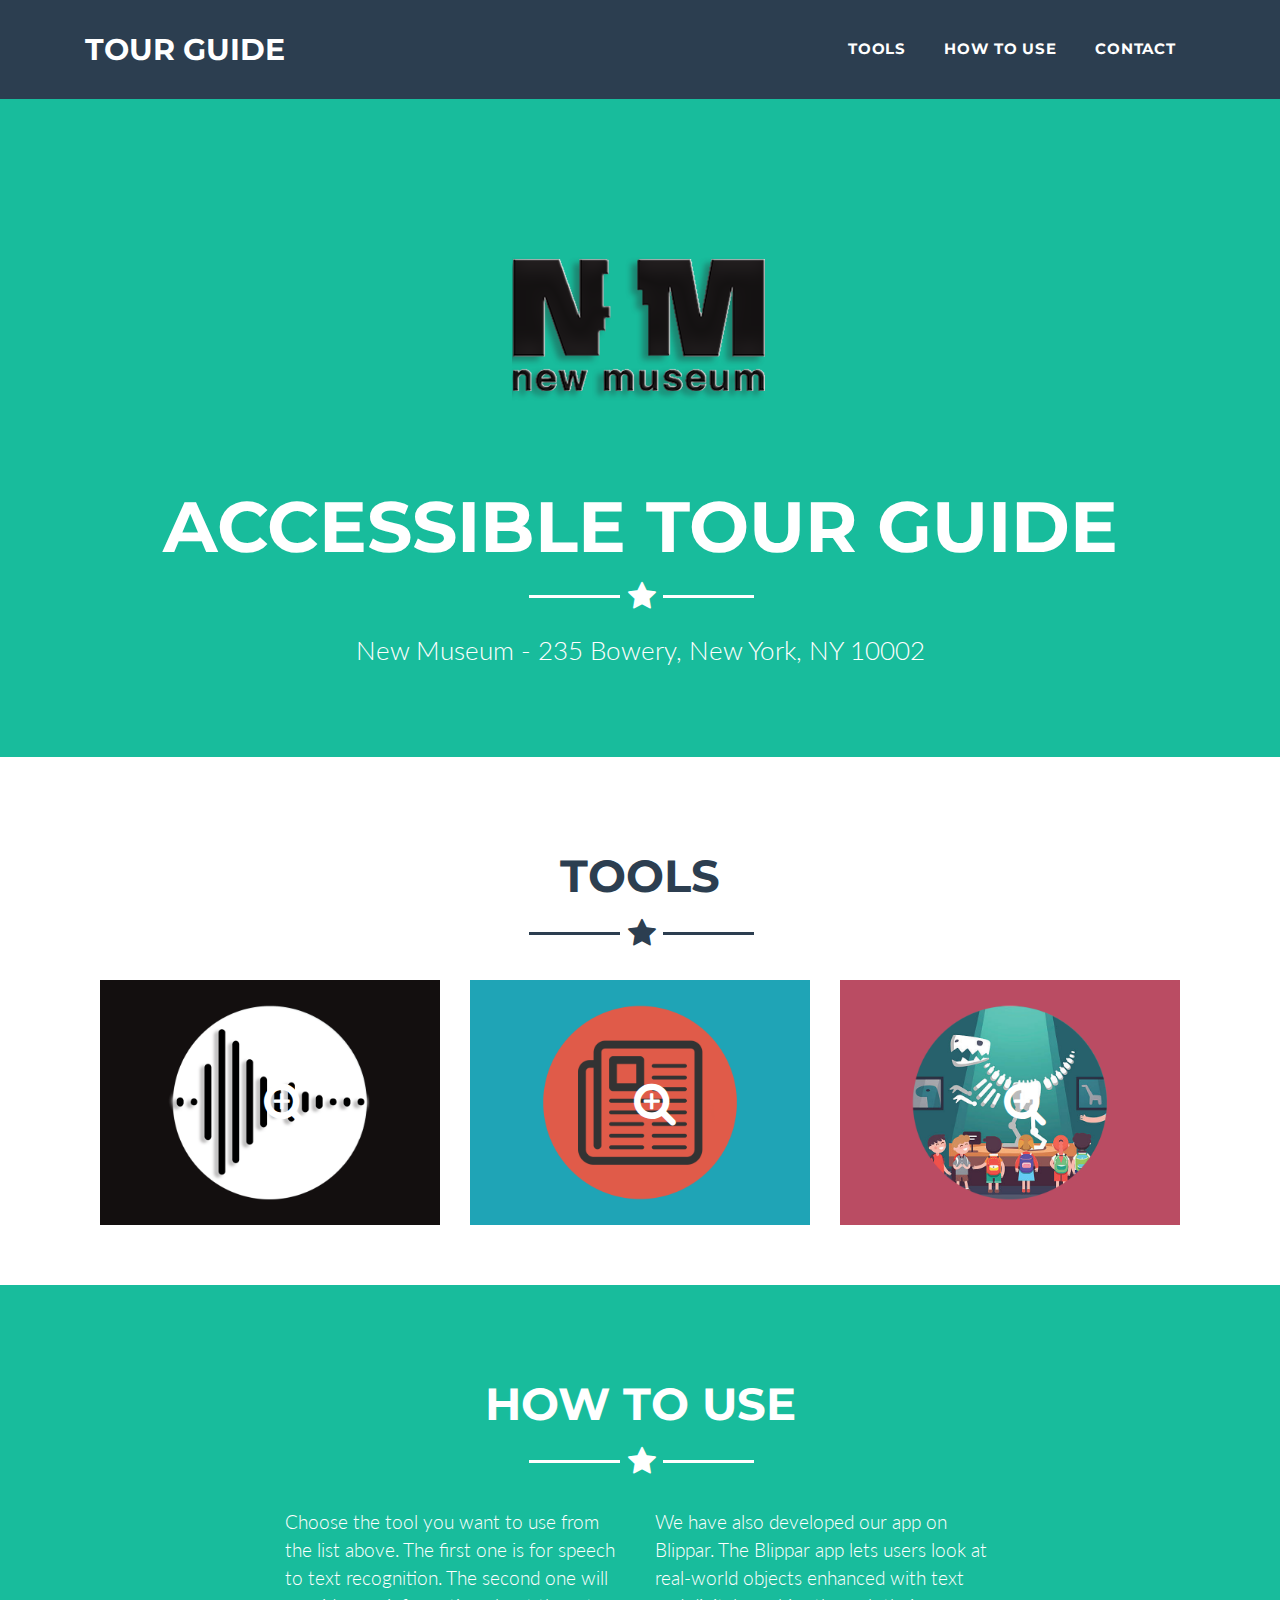
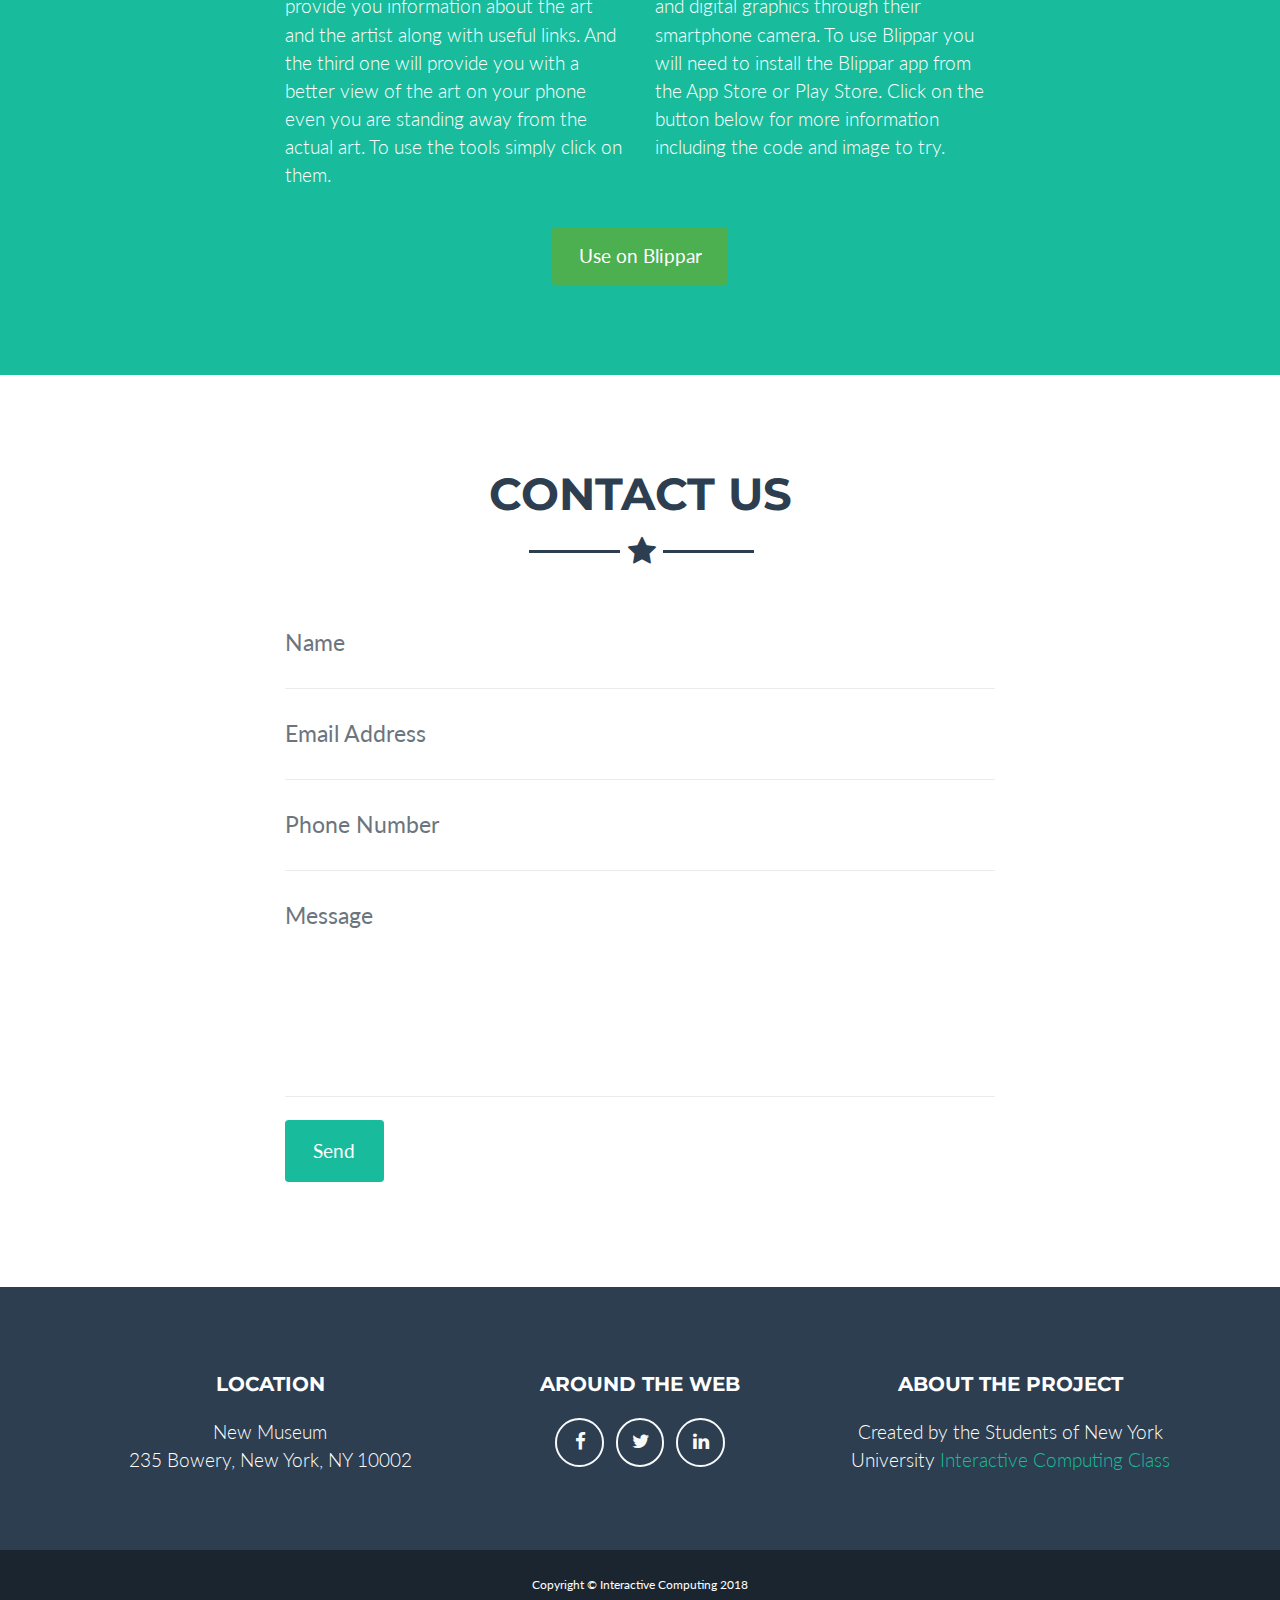
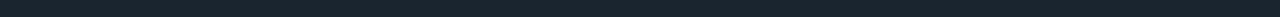
<file: index.html>
<!DOCTYPE html>
<html lang="en">

  <head>

    <meta charset="utf-8">
    <meta name="viewport" content="width=device-width, initial-scale=1, shrink-to-fit=no">
    <meta name="description" content="">
    <meta name="author" content="">

    <title>Accessible Tour Guide</title>

    <!-- Bootstrap core CSS -->
    <link href="vendor/bootstrap/css/bootstrap.min.css" rel="stylesheet">

    <!-- Custom fonts for this template -->
    <link href="vendor/font-awesome/css/font-awesome.min.css" rel="stylesheet" type="text/css">
    <link href="https://fonts.googleapis.com/css?family=Montserrat:400,700" rel="stylesheet" type="text/css">
    <link href="https://fonts.googleapis.com/css?family=Lato:400,700,400italic,700italic" rel="stylesheet" type="text/css">

    <link rel="stylesheet" href="https://www.w3schools.com/w3css/4/w3.css">

    <!-- Plugin CSS -->
    <link href="vendor/magnific-popup/magnific-popup.css" rel="stylesheet" type="text/css">

    <!-- Custom styles for this template -->
    <link href="css/freelancer.min.css" rel="stylesheet">

</head>

<body id="page-top">

    <!-- Navigation -->
    <nav class="navbar navbar-expand-lg bg-secondary fixed-top text-uppercase" id="mainNav">
        <div class="container">
            <a class="navbar-brand js-scroll-trigger" href="#page-top">Tour Guide</a>
            <button class="navbar-toggler navbar-toggler-right text-uppercase bg-primary text-white rounded" type="button" data-toggle="collapse" data-target="#navbarResponsive" aria-controls="navbarResponsive" aria-expanded="false" aria-label="Toggle navigation">
          Menu
          <i class="fa fa-bars"></i>
        </button>
            <div class="collapse navbar-collapse" id="navbarResponsive">
                <ul class="navbar-nav ml-auto">
                    <li class="nav-item mx-0 mx-lg-1">
                        <a class="nav-link py-3 px-0 px-lg-3 rounded js-scroll-trigger" href="#portfolio">Tools</a>
                    </li>
                    <li class="nav-item mx-0 mx-lg-1">
                        <a class="nav-link py-3 px-0 px-lg-3 rounded js-scroll-trigger" href="#about">How to Use</a>
                    </li>
                    <li class="nav-item mx-0 mx-lg-1">
                        <a class="nav-link py-3 px-0 px-lg-3 rounded js-scroll-trigger" href="#contact">Contact</a>
                    </li>
                </ul>
            </div>
        </div>
    </nav>

    <!-- Header -->
    <header class="masthead bg-primary text-white text-center">
        <div class="container">
            <img class="img-fluid mb-5 d-block mx-auto" src="img/logo.png" alt="">
            <h1 class="text-uppercase mb-0">Accessible Tour Guide</h1>
            <hr class="star-light">
            <h2 class="font-weight-light mb-0">New Museum - 235 Bowery, New York, NY 10002</h2>
        </div>
    </header>




    <!-- Features Grid Section -->
    <section class="portfolio" id="portfolio">

        <div class="container">
            <h2 class="text-center text-uppercase text-secondary mb-0">Tools</h2>
            <hr class="star-dark mb-5">

            <div class="row">

                <div class="col-md-6 col-lg-4">
                    <a href="./SpeechToTextApp">
                        <div class="portfolio-item-caption d-flex position-absolute h-100 w-100">
                            <div class="portfolio-item-caption-content my-auto w-100 text-center text-white">
                                <i class="fa fa-search-plus fa-3x"></i>
                            </div>
                        </div>
                        <img class="img-fluid" src="img/portfolio/s2t.png" alt="">
                    </a>
                </div>

                <div class="col-md-6 col-lg-4">
                    <a href="./description">
                        <div class="portfolio-item-caption d-flex position-absolute h-100 w-100">
                            <div class="portfolio-item-caption-content my-auto w-100 text-center text-white">
                                <i class="fa fa-search-plus fa-3x"></i>
                            </div>
                        </div>
                        <img class="img-fluid" src="img/portfolio/text.png" alt="">
                    </a>
                </div>

                <div class="col-md-6 col-lg-4">
                    <a href="./VirtualGalleryApp">
                        <div class="portfolio-item-caption d-flex position-absolute h-100 w-100">
                            <div class="portfolio-item-caption-content my-auto w-100 text-center text-white">
                                <i class="fa fa-search-plus fa-3x"></i>
                            </div>
                        </div>
                        <img class="img-fluid" src="img/portfolio/gallary.png" alt="">
                    </a>
                </div>

            </div>
            <!-- end of row -->
        </div>
        <!-- endo of container -->
    </section>








    <!-- About Section -->
    <section class="bg-primary text-white mb-0" id="about">
        <div class="container">
            <h2 class="text-center text-uppercase text-white">How To Use</h2>
            <hr class="star-light mb-5">
            <div class="row">
                <div class="col-lg-4 ml-auto">
                    <p class="lead">Choose the tool you want to use from the list above. The first one is for speech to text recognition. The second one will provide you information about the art and the artist along with useful links. And the third one will provide you with a better view of the art on your phone even you are standing away from the actual art. To use the tools simply click on them.</p>
                </div>
                <div class="col-lg-4 mr-auto">
                    <p class="lead">We have also developed our app on Blippar. The Blippar app lets users look at real-world objects enhanced with text and digital graphics through their smartphone camera. To use Blippar you will need to install the Blippar app from the App Store or Play Store. Click on the button below for more information including the code and image to try. </p>
                </div>
            </div>

            <div class="text-center mt-4 w3-container">


                <!--
          <a class="btn btn-xl btn-outline-light" href="#">
            <i class="fa fa-download mr-2"></i>
            Check it on BlippAR! 
         </a>
-->


                <button onclick="document.getElementById('id01').style.display='block'" class="w3-button w3-green btn btn-xl btn-outline-light">Use on Blippar</button>


                <div id="id01" class="w3-modal">

                    <div class="w3-modal-content">

                        <header class="w3-container w3-green">
                            <span onclick="document.getElementById('id01').style.display='none'" class="w3-button w3-display-topright">&times;</span>
                            <h2>How to Use On Blippar</h2>
                        </header>

                        <div class="w3-container w3-teal row">
                           
                            <div class="col-lg-4 ml-auto">
                                <img class="img-fluid" src="img/one.jpg" alt="">
                            </div>
                            <div class="col-lg-4 mr-auto">
                                <p class="lead">
                                    1. First download and open the Blippar app from <br> 
                                    <a href="https://itunes.apple.com/us/app/blippar/id410604563?mt=8">App Store</a>
                                   <br> or <br>
                                    <a href="https://play.google.com/store/apps/details?id=com.blippar.ar.android&hl=en">Play Store</a>
                                    <br>
                                    2. After installing go to the seting and enter this code <br>
                                    825347 <br>
                                    
                                    3. Scane this image on the Blippar app.
                                    
                                </p>
                            </div>
                        </div>


                        <footer class="w3-container w3-green">
                            <p>Enjoy!</p>
                        </footer>

                    </div>

                </div>



            </div>


        </div>
    </section>

    <!-- Contact Section -->
    <section id="contact">
        <div class="container">
            <h2 class="text-center text-uppercase text-secondary mb-0">Contact Us</h2>
            <hr class="star-dark mb-5">
            <div class="row">
                <div class="col-lg-8 mx-auto">
                    <!-- To configure the contact form email address, go to mail/contact_me.php and update the email address in the PHP file on line 19. -->
                    <!-- The form should work on most web servers, but if the form is not working you may need to configure your web server differently. -->
                    <form name="sentMessage" id="contactForm" novalidate="novalidate">
                        <div class="control-group">
                            <div class="form-group floating-label-form-group controls mb-0 pb-2">
                                <label>Name</label>
                                <input class="form-control" id="name" type="text" placeholder="Name" required="required" data-validation-required-message="Please enter your name.">
                                <p class="help-block text-danger"></p>
                            </div>
                        </div>
                        <div class="control-group">
                            <div class="form-group floating-label-form-group controls mb-0 pb-2">
                                <label>Email Address</label>
                                <input class="form-control" id="email" type="email" placeholder="Email Address" required="required" data-validation-required-message="Please enter your email address.">
                                <p class="help-block text-danger"></p>
                            </div>
                        </div>
                        <div class="control-group">
                            <div class="form-group floating-label-form-group controls mb-0 pb-2">
                                <label>Phone Number</label>
                                <input class="form-control" id="phone" type="tel" placeholder="Phone Number" required="required" data-validation-required-message="Please enter your phone number.">
                                <p class="help-block text-danger"></p>
                            </div>
                        </div>
                        <div class="control-group">
                            <div class="form-group floating-label-form-group controls mb-0 pb-2">
                                <label>Message</label>
                                <textarea class="form-control" id="message" rows="5" placeholder="Message" required="required" data-validation-required-message="Please enter a message."></textarea>
                                <p class="help-block text-danger"></p>
                            </div>
                        </div>
                        <br>
                        <div id="success"></div>
                        <div class="form-group">
                            <button type="submit" class="btn btn-primary btn-xl" id="sendMessageButton">Send</button>
                        </div>
                    </form>
                </div>
            </div>
        </div>
    </section>

    <!-- Footer -->
    <footer class="footer text-center">
        <div class="container">
            <div class="row">
                <div class="col-md-4 mb-5 mb-lg-0">
                    <h4 class="text-uppercase mb-4">Location</h4>
                    <p class="lead mb-0">New Museum
                        <br>235 Bowery, New York, NY 10002</p>
                </div>
                <div class="col-md-4 mb-5 mb-lg-0">
                    <h4 class="text-uppercase mb-4">Around the Web</h4>
                    <ul class="list-inline mb-0">
                        <li class="list-inline-item">
                            <a class="btn btn-outline-light btn-social text-center rounded-circle" href="https://www.facebook.com/newmuseum/">
                  <i class="fa fa-fw fa-facebook"></i>
                </a>
                        </li>
<!--
                        <li class="list-inline-item">
                            <a class="btn btn-outline-light btn-social text-center rounded-circle" href="#">
                  <i class="fa fa-fw fa-google-plus"></i>
                </a>
                        </li>
-->
                        <li class="list-inline-item">
                            <a class="btn btn-outline-light btn-social text-center rounded-circle" href="https://twitter.com/newmuseum?ref_src=twsrc%5Egoogle%7Ctwcamp%5Eserp%7Ctwgr%5Eauthor">
                  <i class="fa fa-fw fa-twitter"></i>
                </a>
                        </li>
                        <li class="list-inline-item">
                            <a class="btn btn-outline-light btn-social text-center rounded-circle" href="https://www.linkedin.com/company/new-museum-of-contemporary-art">
                  <i class="fa fa-fw fa-linkedin"></i>
                </a>
                        </li>
<!--
                        <li class="list-inline-item">
                            <a class="btn btn-outline-light btn-social text-center rounded-circle" href="#">
                  <i class="fa fa-fw fa-dribbble"></i>
                </a>
                        </li>
-->
                    </ul>
                </div>
                <div class="col-md-4">
                    <h4 class="text-uppercase mb-4">About The Project</h4>
                    <p class="lead mb-0">Created by the Students of New York University
                        <a href="#">Interactive Computing Class</a></p>
                </div>
            </div>
        </div>
    </footer>

    <div class="copyright py-4 text-center text-white">
        <div class="container">
            <small>Copyright &copy; Interactive Computing 2018</small>
        </div>
    </div>

    <!-- Scroll to Top Button (Only visible on small and extra-small screen sizes) -->
    <div class="scroll-to-top d-lg-none position-fixed ">
        <a class="js-scroll-trigger d-block text-center text-white rounded" href="#page-top">
        <i class="fa fa-chevron-up"></i>
      </a>
    </div>


    <!-- Bootstrap core JavaScript -->
    <script src="vendor/jquery/jquery.min.js"></script>
    <script src="vendor/bootstrap/js/bootstrap.bundle.min.js"></script>

    <!-- Plugin JavaScript -->
    <script src="vendor/jquery-easing/jquery.easing.min.js"></script>
    <script src="vendor/magnific-popup/jquery.magnific-popup.min.js"></script>

    <!-- Contact Form JavaScript -->
    <script src="js/jqBootstrapValidation.js"></script>
    <script src="js/contact_me.js"></script>

    <!-- Custom scripts for this template -->
    <script src="js/freelancer.min.js"></script>

</body>

</html>
</file>
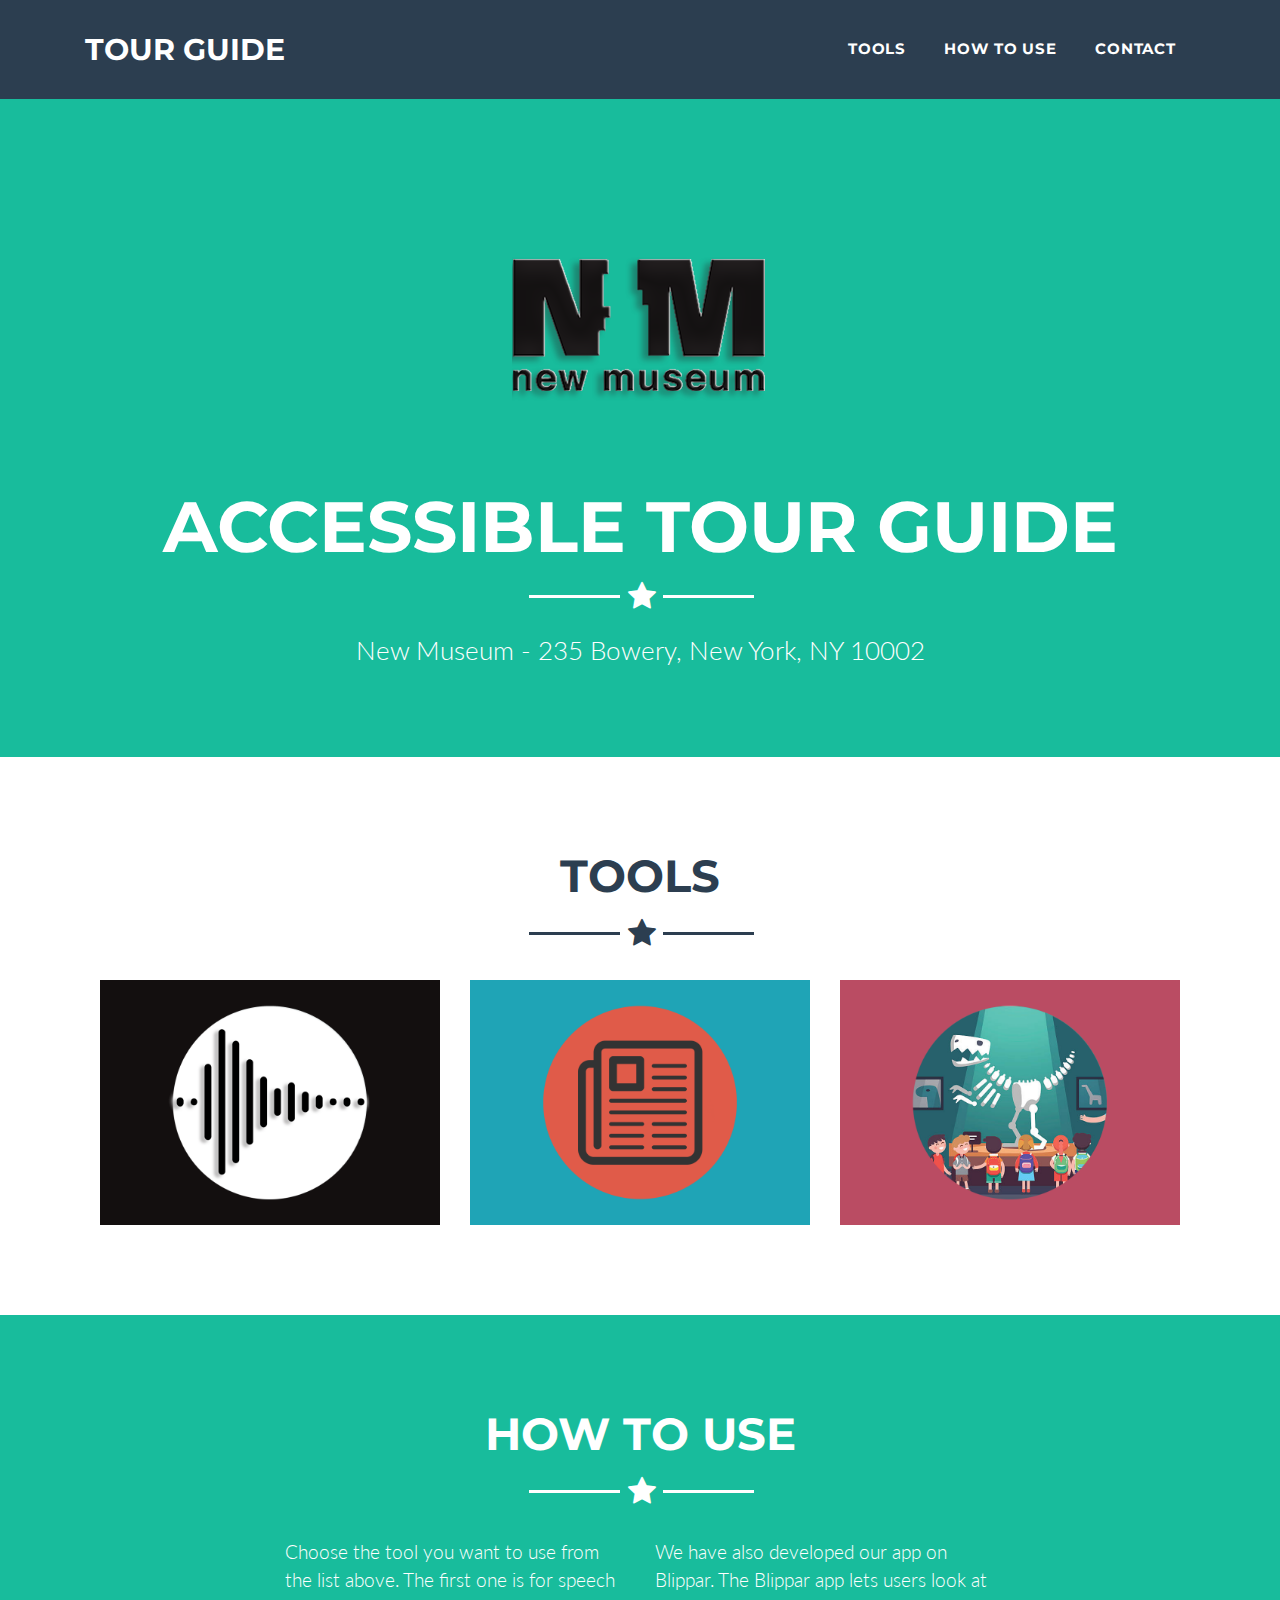
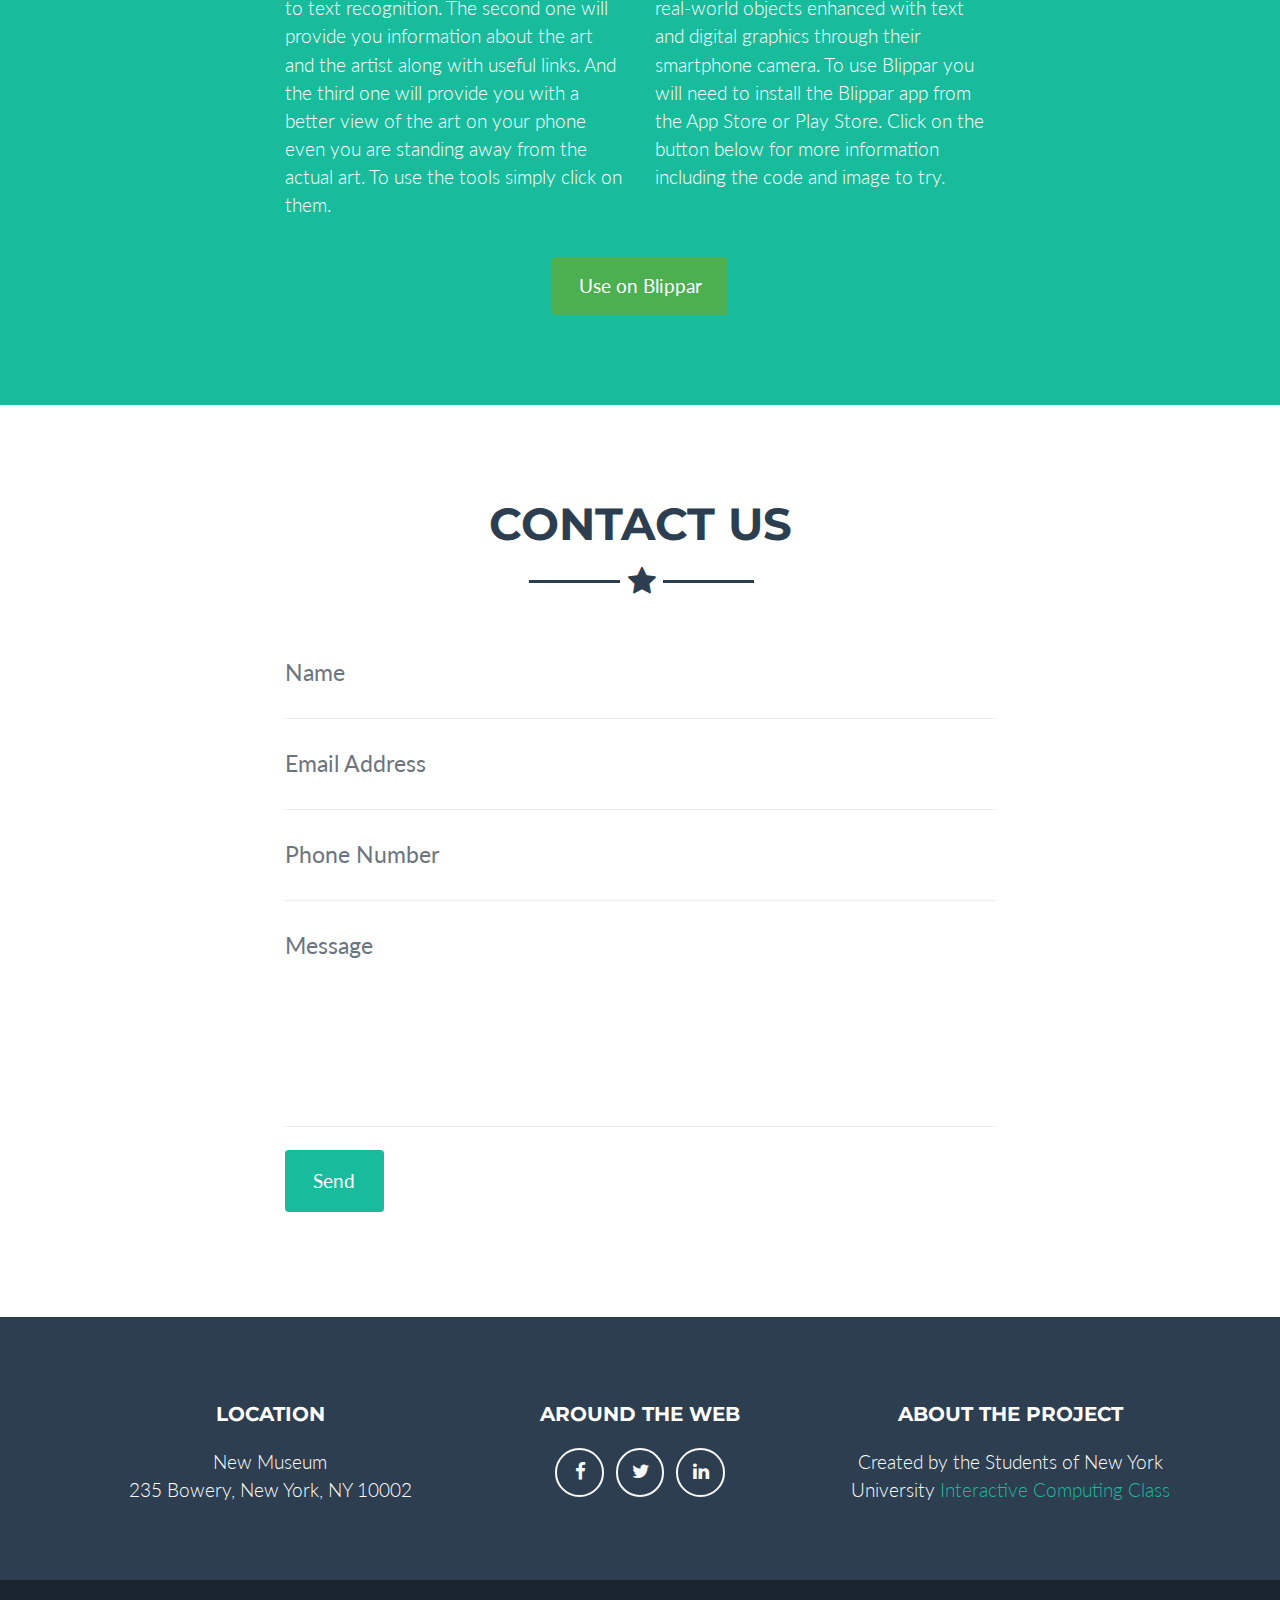
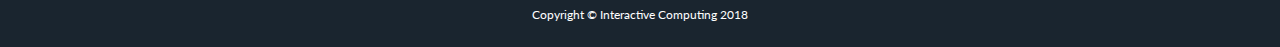
<file: homepage/index.html>
<!DOCTYPE html>
<html lang="en">

  <head>

    <meta charset="utf-8">
    <meta name="viewport" content="width=device-width, initial-scale=1, shrink-to-fit=no">
    <meta name="description" content="">
    <meta name="author" content="">

    <title>Accessible Tour Guide</title>

    <!-- Bootstrap core CSS -->
    <link href="vendor/bootstrap/css/bootstrap.min.css" rel="stylesheet">

    <!-- Custom fonts for this template -->
    <link href="vendor/font-awesome/css/font-awesome.min.css" rel="stylesheet" type="text/css">
    <link href="https://fonts.googleapis.com/css?family=Montserrat:400,700" rel="stylesheet" type="text/css">
    <link href="https://fonts.googleapis.com/css?family=Lato:400,700,400italic,700italic" rel="stylesheet" type="text/css">

    <link rel="stylesheet" href="https://www.w3schools.com/w3css/4/w3.css">

    <!-- Plugin CSS -->
    <link href="vendor/magnific-popup/magnific-popup.css" rel="stylesheet" type="text/css">

    <!-- Custom styles for this template -->
    <link href="css/freelancer.min.css" rel="stylesheet">

</head>

<body id="page-top">

    <!-- Navigation -->
    <nav class="navbar navbar-expand-lg bg-secondary fixed-top text-uppercase" id="mainNav">
        <div class="container">
            <a class="navbar-brand js-scroll-trigger" href="#page-top">Tour Guide</a>
            <button class="navbar-toggler navbar-toggler-right text-uppercase bg-primary text-white rounded" type="button" data-toggle="collapse" data-target="#navbarResponsive" aria-controls="navbarResponsive" aria-expanded="false" aria-label="Toggle navigation">
          Menu
          <i class="fa fa-bars"></i>
        </button>
            <div class="collapse navbar-collapse" id="navbarResponsive">
                <ul class="navbar-nav ml-auto">
                    <li class="nav-item mx-0 mx-lg-1">
                        <a class="nav-link py-3 px-0 px-lg-3 rounded js-scroll-trigger" href="#portfolio">Tools</a>
                    </li>
                    <li class="nav-item mx-0 mx-lg-1">
                        <a class="nav-link py-3 px-0 px-lg-3 rounded js-scroll-trigger" href="#about">How to Use</a>
                    </li>
                    <li class="nav-item mx-0 mx-lg-1">
                        <a class="nav-link py-3 px-0 px-lg-3 rounded js-scroll-trigger" href="#contact">Contact</a>
                    </li>
                </ul>
            </div>
        </div>
    </nav>

    <!-- Header -->
    <header class="masthead bg-primary text-white text-center">
        <div class="container">
            <img class="img-fluid mb-5 d-block mx-auto" src="img/logo.png" alt="">
            <h1 class="text-uppercase mb-0">Accessible Tour Guide</h1>
            <hr class="star-light">
            <h2 class="font-weight-light mb-0">New Museum - 235 Bowery, New York, NY 10002</h2>
        </div>
    </header>




    <!-- Features Grid Section -->
    <section class="portfolio" id="portfolio">

        <div class="container">
            <h2 class="text-center text-uppercase text-secondary mb-0">Tools</h2>
            <hr class="star-dark mb-5">

            <div class="row">

                <div class="col-md-6 col-lg-4">
                    <a class="portfolio-item d-block mx-auto" href="#portfolio-modal-1">
                        <div class="portfolio-item-caption d-flex position-absolute h-100 w-100">
                            <div class="portfolio-item-caption-content my-auto w-100 text-center text-white">
                                <i class="fa fa-search-plus fa-3x"></i>
                            </div>
                        </div>
                        <img class="img-fluid" src="img/portfolio/s2t.png" alt="">
                    </a>
                </div>

                <div class="col-md-6 col-lg-4">
                    <a class="portfolio-item d-block mx-auto" href="#portfolio-modal-2">
                        <div class="portfolio-item-caption d-flex position-absolute h-100 w-100">
                            <div class="portfolio-item-caption-content my-auto w-100 text-center text-white">
                                <i class="fa fa-search-plus fa-3x"></i>
                            </div>
                        </div>
                        <img class="img-fluid" src="img/portfolio/text.png" alt="">
                    </a>
                </div>

                <div class="col-md-6 col-lg-4">
                    <a class="portfolio-item d-block mx-auto" href="#portfolio-modal-3">
                        <div class="portfolio-item-caption d-flex position-absolute h-100 w-100">
                            <div class="portfolio-item-caption-content my-auto w-100 text-center text-white">
                                <i class="fa fa-search-plus fa-3x"></i>
                            </div>
                        </div>
                        <img class="img-fluid" src="img/portfolio/gallary.png" alt="">
                    </a>
                </div>

            </div>
            <!-- end of row -->
        </div>
        <!-- endo of container -->
    </section>








    <!-- About Section -->
    <section class="bg-primary text-white mb-0" id="about">
        <div class="container">
            <h2 class="text-center text-uppercase text-white">How To Use</h2>
            <hr class="star-light mb-5">
            <div class="row">
                <div class="col-lg-4 ml-auto">
                    <p class="lead">Choose the tool you want to use from the list above. The first one is for speech to text recognition. The second one will provide you information about the art and the artist along with useful links. And the third one will provide you with a better view of the art on your phone even you are standing away from the actual art. To use the tools simply click on them.</p>
                </div>
                <div class="col-lg-4 mr-auto">
                    <p class="lead">We have also developed our app on Blippar. The Blippar app lets users look at real-world objects enhanced with text and digital graphics through their smartphone camera. To use Blippar you will need to install the Blippar app from the App Store or Play Store. Click on the button below for more information including the code and image to try. </p>
                </div>
            </div>

            <div class="text-center mt-4 w3-container">


                <!--
          <a class="btn btn-xl btn-outline-light" href="#">
            <i class="fa fa-download mr-2"></i>
            Check it on BlippAR! 
         </a>
-->


                <button onclick="document.getElementById('id01').style.display='block'" class="w3-button w3-green btn btn-xl btn-outline-light">Use on Blippar</button>


                <div id="id01" class="w3-modal">

                    <div class="w3-modal-content">

                        <header class="w3-container w3-green">
                            <span onclick="document.getElementById('id01').style.display='none'" class="w3-button w3-display-topright">&times;</span>
                            <h2>How to Use On Blippar</h2>
                        </header>

                        <div class="w3-container w3-teal row">
                           
                            <div class="col-lg-4 ml-auto">
                                <img class="img-fluid" src="img/one.jpg" alt="">
                            </div>
                            <div class="col-lg-4 mr-auto">
                                <p class="lead">
                                    1. First download and open the Blippar app from <br> 
                                    <a href="https://itunes.apple.com/us/app/blippar/id410604563?mt=8">App Store</a>
                                   <br> or <br>
                                    <a href="https://play.google.com/store/apps/details?id=com.blippar.ar.android&hl=en">Play Store</a>
                                    <br>
                                    2. After installing go to the seting and enter this code <br>
                                    825347 <br>
                                    
                                    3. Scane this image on the Blippar app.
                                    
                                </p>
                            </div>
                        </div>


                        <footer class="w3-container w3-green">
                            <p>Enjoy!</p>
                        </footer>

                    </div>

                </div>



            </div>


        </div>
    </section>

    <!-- Contact Section -->
    <section id="contact">
        <div class="container">
            <h2 class="text-center text-uppercase text-secondary mb-0">Contact Us</h2>
            <hr class="star-dark mb-5">
            <div class="row">
                <div class="col-lg-8 mx-auto">
                    <!-- To configure the contact form email address, go to mail/contact_me.php and update the email address in the PHP file on line 19. -->
                    <!-- The form should work on most web servers, but if the form is not working you may need to configure your web server differently. -->
                    <form name="sentMessage" id="contactForm" novalidate="novalidate">
                        <div class="control-group">
                            <div class="form-group floating-label-form-group controls mb-0 pb-2">
                                <label>Name</label>
                                <input class="form-control" id="name" type="text" placeholder="Name" required="required" data-validation-required-message="Please enter your name.">
                                <p class="help-block text-danger"></p>
                            </div>
                        </div>
                        <div class="control-group">
                            <div class="form-group floating-label-form-group controls mb-0 pb-2">
                                <label>Email Address</label>
                                <input class="form-control" id="email" type="email" placeholder="Email Address" required="required" data-validation-required-message="Please enter your email address.">
                                <p class="help-block text-danger"></p>
                            </div>
                        </div>
                        <div class="control-group">
                            <div class="form-group floating-label-form-group controls mb-0 pb-2">
                                <label>Phone Number</label>
                                <input class="form-control" id="phone" type="tel" placeholder="Phone Number" required="required" data-validation-required-message="Please enter your phone number.">
                                <p class="help-block text-danger"></p>
                            </div>
                        </div>
                        <div class="control-group">
                            <div class="form-group floating-label-form-group controls mb-0 pb-2">
                                <label>Message</label>
                                <textarea class="form-control" id="message" rows="5" placeholder="Message" required="required" data-validation-required-message="Please enter a message."></textarea>
                                <p class="help-block text-danger"></p>
                            </div>
                        </div>
                        <br>
                        <div id="success"></div>
                        <div class="form-group">
                            <button type="submit" class="btn btn-primary btn-xl" id="sendMessageButton">Send</button>
                        </div>
                    </form>
                </div>
            </div>
        </div>
    </section>

    <!-- Footer -->
    <footer class="footer text-center">
        <div class="container">
            <div class="row">
                <div class="col-md-4 mb-5 mb-lg-0">
                    <h4 class="text-uppercase mb-4">Location</h4>
                    <p class="lead mb-0">New Museum
                        <br>235 Bowery, New York, NY 10002</p>
                </div>
                <div class="col-md-4 mb-5 mb-lg-0">
                    <h4 class="text-uppercase mb-4">Around the Web</h4>
                    <ul class="list-inline mb-0">
                        <li class="list-inline-item">
                            <a class="btn btn-outline-light btn-social text-center rounded-circle" href="https://www.facebook.com/newmuseum/">
                  <i class="fa fa-fw fa-facebook"></i>
                </a>
                        </li>
<!--
                        <li class="list-inline-item">
                            <a class="btn btn-outline-light btn-social text-center rounded-circle" href="#">
                  <i class="fa fa-fw fa-google-plus"></i>
                </a>
                        </li>
-->
                        <li class="list-inline-item">
                            <a class="btn btn-outline-light btn-social text-center rounded-circle" href="https://twitter.com/newmuseum?ref_src=twsrc%5Egoogle%7Ctwcamp%5Eserp%7Ctwgr%5Eauthor">
                  <i class="fa fa-fw fa-twitter"></i>
                </a>
                        </li>
                        <li class="list-inline-item">
                            <a class="btn btn-outline-light btn-social text-center rounded-circle" href="https://www.linkedin.com/company/new-museum-of-contemporary-art">
                  <i class="fa fa-fw fa-linkedin"></i>
                </a>
                        </li>
<!--
                        <li class="list-inline-item">
                            <a class="btn btn-outline-light btn-social text-center rounded-circle" href="#">
                  <i class="fa fa-fw fa-dribbble"></i>
                </a>
                        </li>
-->
                    </ul>
                </div>
                <div class="col-md-4">
                    <h4 class="text-uppercase mb-4">About The Project</h4>
                    <p class="lead mb-0">Created by the Students of New York University
                        <a href="#">Interactive Computing Class</a></p>
                </div>
            </div>
        </div>
    </footer>

    <div class="copyright py-4 text-center text-white">
        <div class="container">
            <small>Copyright &copy; Interactive Computing 2018</small>
        </div>
    </div>

    <!-- Scroll to Top Button (Only visible on small and extra-small screen sizes) -->
    <div class="scroll-to-top d-lg-none position-fixed ">
        <a class="js-scroll-trigger d-block text-center text-white rounded" href="#page-top">
        <i class="fa fa-chevron-up"></i>
      </a>
    </div>


    <!-- Bootstrap core JavaScript -->
    <script src="vendor/jquery/jquery.min.js"></script>
    <script src="vendor/bootstrap/js/bootstrap.bundle.min.js"></script>

    <!-- Plugin JavaScript -->
    <script src="vendor/jquery-easing/jquery.easing.min.js"></script>
    <script src="vendor/magnific-popup/jquery.magnific-popup.min.js"></script>

    <!-- Contact Form JavaScript -->
    <script src="js/jqBootstrapValidation.js"></script>
    <script src="js/contact_me.js"></script>

    <!-- Custom scripts for this template -->
    <script src="js/freelancer.min.js"></script>

</body>

</html>
</file>
<file: css/freelancer.min.css>
body {
    font-family: Lato
}

h1,
h2,
h3,
h4,
h5,
h6 {
    font-weight: 700;
    font-family: Montserrat
}

hr.star-dark,
hr.star-light {
    max-width: 15rem;
    padding: 0;
    text-align: center;
    border: none;
    border-top: solid .25rem;
    margin-top: 2.5rem;
    margin-left: 40%;
    margin-bottom: 2.5rem
}

hr.star-dark:after,
hr.star-light:after {
    position: relative;
    top: -.8em;
    display: inline-block;
    padding: 0 .25em;
    content: '\f005';
    font-family: FontAwesome;
    font-size: 2em
}

hr.star-light {
    border-color: #fff
}

hr.star-light:after {
    color: #fff;
    background-color: #18bc9c
}

hr.star-dark {
    border-color: #2c3e50
}

hr.star-dark:after {
    color: #2c3e50;
    background-color: #fff
}

section {
    padding: 6rem 0
}

section h2 {
    font-size: 2.25rem;
    line-height: 2rem
}

@media (min-width:992px) {
    section h2 {
        font-size: 3rem;
        line-height: 2.5rem
    }
}

.btn-xl {
    padding: 1rem 1.75rem;
    font-size: 1.25rem
}

.btn-social {
    width: 3.25rem;
    height: 3.25rem;
    font-size: 1.25rem;
    line-height: 2rem
}

.scroll-to-top {
    z-index: 1042;
    right: 1rem;
    bottom: 1rem;
    display: none
}

.scroll-to-top a {
    width: 3.5rem;
    height: 3.5rem;
    background-color: rgba(33, 37, 41, .5);
    line-height: 3.1rem
}

#mainNav {
    padding-top: 1rem;
    padding-bottom: 1rem;
    font-weight: 700;
    font-family: Montserrat
}

#mainNav .navbar-brand {
    color: #fff
}

#mainNav .navbar-nav {
    margin-top: 1rem;
    letter-spacing: .0625rem
}

#mainNav .navbar-nav li.nav-item a.nav-link {
    color: #fff
}

#mainNav .navbar-nav li.nav-item a.nav-link:hover {
    color: #18bc9c
}

#mainNav .navbar-nav li.nav-item a.nav-link:active,
#mainNav .navbar-nav li.nav-item a.nav-link:focus {
    color: #fff
}

#mainNav .navbar-nav li.nav-item a.nav-link.active {
    color: #18bc9c
}

#mainNav .navbar-toggler {
    font-size: 80%;
    padding: .8rem
}

@media (min-width:992px) {
    #mainNav {
        padding-top: 1.5rem;
        padding-bottom: 1.5rem;
        -webkit-transition: padding-top .3s, padding-bottom .3s;
        -moz-transition: padding-top .3s, padding-bottom .3s;
        transition: padding-top .3s, padding-bottom .3s
    }
    #mainNav .navbar-brand {
        font-size: 2em;
        -webkit-transition: font-size .3s;
        -moz-transition: font-size .3s;
        transition: font-size .3s
    }
    #mainNav .navbar-nav {
        margin-top: 0
    }
    #mainNav .navbar-nav > li.nav-item > a.nav-link.active {
        color: #fff;
        background: #18bc9c
    }
    #mainNav .navbar-nav > li.nav-item > a.nav-link.active:active,
    #mainNav .navbar-nav > li.nav-item > a.nav-link.active:focus,
    #mainNav .navbar-nav > li.nav-item > a.nav-link.active:hover {
        color: #fff;
        background: #18bc9c
    }
    #mainNav.navbar-shrink {
        padding-top: .5rem;
        padding-bottom: .5rem
    }
    #mainNav.navbar-shrink .navbar-brand {
        font-size: 1.5em
    }
}

header.masthead {
    padding-top: calc(6rem + 72px);
    padding-bottom: 6rem
}

header.masthead h1 {
    font-size: 3rem;
    line-height: 3rem
}

header.masthead h2 {
    font-size: 1.3rem;
    font-family: Lato
}

@media (min-width:992px) {
    header.masthead {
        padding-top: calc(6rem + 106px);
        padding-bottom: 6rem
    }
    header.masthead h1 {
        font-size: 4.75em;
        line-height: 4rem
    }
    header.masthead h2 {
        font-size: 1.75em
    }
}

.portfolio {
    margin-bottom: -15px
}

.portfolio .portfolio-item {
    position: relative;
    display: block;
    max-width: 25rem;
    margin-bottom: 15px
}

.portfolio .portfolio-item .portfolio-item-caption {
    -webkit-transition: all ease .5s;
    -moz-transition: all ease .5s;
    transition: all ease .5s;
    opacity: 0;
    background-color: rgba(24, 188, 156, .9)
}

.portfolio .portfolio-item .portfolio-item-caption:hover {
    opacity: 1
}

.portfolio .portfolio-item .portfolio-item-caption .portfolio-item-caption-content {
    font-size: 1.5rem
}

@media (min-width:576px) {
    .portfolio {
        margin-bottom: -30px
    }
    .portfolio .portfolio-item {
        margin-bottom: 30px
    }
}

.portfolio-modal .portfolio-modal-dialog {
    padding: 3rem 1rem;
    min-height: calc(100vh - 2rem);
    margin: 1rem calc(1rem - 8px);
    position: relative;
    z-index: 2;
    -moz-box-shadow: 0 0 3rem 1rem rgba(0, 0, 0, .5);
    -webkit-box-shadow: 0 0 3rem 1rem rgba(0, 0, 0, .5);
    box-shadow: 0 0 3rem 1rem rgba(0, 0, 0, .5)
}

.portfolio-modal .portfolio-modal-dialog .close-button {
    position: absolute;
    top: 2rem;
    right: 2rem
}

.portfolio-modal .portfolio-modal-dialog .close-button i {
    line-height: 38px
}

.portfolio-modal .portfolio-modal-dialog h2 {
    font-size: 2rem
}

@media (min-width:768px) {
    .portfolio-modal .portfolio-modal-dialog {
        min-height: 100vh;
        padding: 5rem;
        margin: 3rem calc(3rem - 8px)
    }
    .portfolio-modal .portfolio-modal-dialog h2 {
        font-size: 3rem
    }
}

.floating-label-form-group {
    position: relative;
    border-bottom: 1px solid #e9ecef
}

.floating-label-form-group input,
.floating-label-form-group textarea {
    font-size: 1.5em;
    position: relative;
    z-index: 1;
    padding-right: 0;
    padding-left: 0;
    resize: none;
    border: none;
    border-radius: 0;
    background: 0 0;
    box-shadow: none!important
}

.floating-label-form-group label {
    font-size: .85em;
    line-height: 1.764705882em;
    position: relative;
    z-index: 0;
    top: 2em;
    display: block;
    margin: 0;
    -webkit-transition: top .3s ease, opacity .3s ease;
    -moz-transition: top .3s ease, opacity .3s ease;
    -ms-transition: top .3s ease, opacity .3s ease;
    transition: top .3s ease, opacity .3s ease;
    vertical-align: middle;
    vertical-align: baseline;
    opacity: 0
}

.floating-label-form-group:not(:first-child) {
    padding-left: 14px;
    border-left: 1px solid #e9ecef
}

.floating-label-form-group-with-value label {
    top: 0;
    opacity: 1
}

.floating-label-form-group-with-focus label {
    color: #18bc9c
}

form .row:first-child .floating-label-form-group {
    border-top: 1px solid #e9ecef
}

.footer {
    padding-top: 5rem;
    padding-bottom: 5rem;
    background-color: #2c3e50;
    color: #fff
}

.copyright {
    background-color: #1a252f
}

a {
    color: #18bc9c
}

a:active,
a:focus,
a:hover {
    color: #128f76
}

.btn {
    border-width: 2px
}

.bg-primary {
    background-color: #18bc9c!important
}

.bg-secondary {
    background-color: #2c3e50!important
}

.text-primary {
    color: #18bc9c!important
}

.text-secondary {
    color: #2c3e50!important
}

.btn-primary {
    background-color: #18bc9c;
    border-color: #18bc9c
}

.btn-primary:active,
.btn-primary:focus,
.btn-primary:hover {
    background-color: #128f76;
    border-color: #128f76
}

.btn-secondary {
    background-color: #2c3e50;
    border-color: #2c3e50
}

.btn-secondary:active,
.btn-secondary:focus,
.btn-secondary:hover {
    background-color: #1a252f;
    border-color: #1a252f
}

.row{
    margin-left: 0px;
    margin-right: 0px;
}
</file>
<file: homepage/css/freelancer.min.css>
body {
    font-family: Lato
}

h1,
h2,
h3,
h4,
h5,
h6 {
    font-weight: 700;
    font-family: Montserrat
}

hr.star-dark,
hr.star-light {
    max-width: 15rem;
    padding: 0;
    text-align: center;
    border: none;
    border-top: solid .25rem;
    margin-top: 2.5rem;
    margin-left: 40%;
    margin-bottom: 2.5rem
}

hr.star-dark:after,
hr.star-light:after {
    position: relative;
    top: -.8em;
    display: inline-block;
    padding: 0 .25em;
    content: '\f005';
    font-family: FontAwesome;
    font-size: 2em
}

hr.star-light {
    border-color: #fff
}

hr.star-light:after {
    color: #fff;
    background-color: #18bc9c
}

hr.star-dark {
    border-color: #2c3e50
}

hr.star-dark:after {
    color: #2c3e50;
    background-color: #fff
}

section {
    padding: 6rem 0
}

section h2 {
    font-size: 2.25rem;
    line-height: 2rem
}

@media (min-width:992px) {
    section h2 {
        font-size: 3rem;
        line-height: 2.5rem
    }
}

.btn-xl {
    padding: 1rem 1.75rem;
    font-size: 1.25rem
}

.btn-social {
    width: 3.25rem;
    height: 3.25rem;
    font-size: 1.25rem;
    line-height: 2rem
}

.scroll-to-top {
    z-index: 1042;
    right: 1rem;
    bottom: 1rem;
    display: none
}

.scroll-to-top a {
    width: 3.5rem;
    height: 3.5rem;
    background-color: rgba(33, 37, 41, .5);
    line-height: 3.1rem
}

#mainNav {
    padding-top: 1rem;
    padding-bottom: 1rem;
    font-weight: 700;
    font-family: Montserrat
}

#mainNav .navbar-brand {
    color: #fff
}

#mainNav .navbar-nav {
    margin-top: 1rem;
    letter-spacing: .0625rem
}

#mainNav .navbar-nav li.nav-item a.nav-link {
    color: #fff
}

#mainNav .navbar-nav li.nav-item a.nav-link:hover {
    color: #18bc9c
}

#mainNav .navbar-nav li.nav-item a.nav-link:active,
#mainNav .navbar-nav li.nav-item a.nav-link:focus {
    color: #fff
}

#mainNav .navbar-nav li.nav-item a.nav-link.active {
    color: #18bc9c
}

#mainNav .navbar-toggler {
    font-size: 80%;
    padding: .8rem
}

@media (min-width:992px) {
    #mainNav {
        padding-top: 1.5rem;
        padding-bottom: 1.5rem;
        -webkit-transition: padding-top .3s, padding-bottom .3s;
        -moz-transition: padding-top .3s, padding-bottom .3s;
        transition: padding-top .3s, padding-bottom .3s
    }
    #mainNav .navbar-brand {
        font-size: 2em;
        -webkit-transition: font-size .3s;
        -moz-transition: font-size .3s;
        transition: font-size .3s
    }
    #mainNav .navbar-nav {
        margin-top: 0
    }
    #mainNav .navbar-nav > li.nav-item > a.nav-link.active {
        color: #fff;
        background: #18bc9c
    }
    #mainNav .navbar-nav > li.nav-item > a.nav-link.active:active,
    #mainNav .navbar-nav > li.nav-item > a.nav-link.active:focus,
    #mainNav .navbar-nav > li.nav-item > a.nav-link.active:hover {
        color: #fff;
        background: #18bc9c
    }
    #mainNav.navbar-shrink {
        padding-top: .5rem;
        padding-bottom: .5rem
    }
    #mainNav.navbar-shrink .navbar-brand {
        font-size: 1.5em
    }
}

header.masthead {
    padding-top: calc(6rem + 72px);
    padding-bottom: 6rem
}

header.masthead h1 {
    font-size: 3rem;
    line-height: 3rem
}

header.masthead h2 {
    font-size: 1.3rem;
    font-family: Lato
}

@media (min-width:992px) {
    header.masthead {
        padding-top: calc(6rem + 106px);
        padding-bottom: 6rem
    }
    header.masthead h1 {
        font-size: 4.75em;
        line-height: 4rem
    }
    header.masthead h2 {
        font-size: 1.75em
    }
}

.portfolio {
    margin-bottom: -15px
}

.portfolio .portfolio-item {
    position: relative;
    display: block;
    max-width: 25rem;
    margin-bottom: 15px
}

.portfolio .portfolio-item .portfolio-item-caption {
    -webkit-transition: all ease .5s;
    -moz-transition: all ease .5s;
    transition: all ease .5s;
    opacity: 0;
    background-color: rgba(24, 188, 156, .9)
}

.portfolio .portfolio-item .portfolio-item-caption:hover {
    opacity: 1
}

.portfolio .portfolio-item .portfolio-item-caption .portfolio-item-caption-content {
    font-size: 1.5rem
}

@media (min-width:576px) {
    .portfolio {
        margin-bottom: -30px
    }
    .portfolio .portfolio-item {
        margin-bottom: 30px
    }
}

.portfolio-modal .portfolio-modal-dialog {
    padding: 3rem 1rem;
    min-height: calc(100vh - 2rem);
    margin: 1rem calc(1rem - 8px);
    position: relative;
    z-index: 2;
    -moz-box-shadow: 0 0 3rem 1rem rgba(0, 0, 0, .5);
    -webkit-box-shadow: 0 0 3rem 1rem rgba(0, 0, 0, .5);
    box-shadow: 0 0 3rem 1rem rgba(0, 0, 0, .5)
}

.portfolio-modal .portfolio-modal-dialog .close-button {
    position: absolute;
    top: 2rem;
    right: 2rem
}

.portfolio-modal .portfolio-modal-dialog .close-button i {
    line-height: 38px
}

.portfolio-modal .portfolio-modal-dialog h2 {
    font-size: 2rem
}

@media (min-width:768px) {
    .portfolio-modal .portfolio-modal-dialog {
        min-height: 100vh;
        padding: 5rem;
        margin: 3rem calc(3rem - 8px)
    }
    .portfolio-modal .portfolio-modal-dialog h2 {
        font-size: 3rem
    }
}

.floating-label-form-group {
    position: relative;
    border-bottom: 1px solid #e9ecef
}

.floating-label-form-group input,
.floating-label-form-group textarea {
    font-size: 1.5em;
    position: relative;
    z-index: 1;
    padding-right: 0;
    padding-left: 0;
    resize: none;
    border: none;
    border-radius: 0;
    background: 0 0;
    box-shadow: none!important
}

.floating-label-form-group label {
    font-size: .85em;
    line-height: 1.764705882em;
    position: relative;
    z-index: 0;
    top: 2em;
    display: block;
    margin: 0;
    -webkit-transition: top .3s ease, opacity .3s ease;
    -moz-transition: top .3s ease, opacity .3s ease;
    -ms-transition: top .3s ease, opacity .3s ease;
    transition: top .3s ease, opacity .3s ease;
    vertical-align: middle;
    vertical-align: baseline;
    opacity: 0
}

.floating-label-form-group:not(:first-child) {
    padding-left: 14px;
    border-left: 1px solid #e9ecef
}

.floating-label-form-group-with-value label {
    top: 0;
    opacity: 1
}

.floating-label-form-group-with-focus label {
    color: #18bc9c
}

form .row:first-child .floating-label-form-group {
    border-top: 1px solid #e9ecef
}

.footer {
    padding-top: 5rem;
    padding-bottom: 5rem;
    background-color: #2c3e50;
    color: #fff
}

.copyright {
    background-color: #1a252f
}

a {
    color: #18bc9c
}

a:active,
a:focus,
a:hover {
    color: #128f76
}

.btn {
    border-width: 2px
}

.bg-primary {
    background-color: #18bc9c!important
}

.bg-secondary {
    background-color: #2c3e50!important
}

.text-primary {
    color: #18bc9c!important
}

.text-secondary {
    color: #2c3e50!important
}

.btn-primary {
    background-color: #18bc9c;
    border-color: #18bc9c
}

.btn-primary:active,
.btn-primary:focus,
.btn-primary:hover {
    background-color: #128f76;
    border-color: #128f76
}

.btn-secondary {
    background-color: #2c3e50;
    border-color: #2c3e50
}

.btn-secondary:active,
.btn-secondary:focus,
.btn-secondary:hover {
    background-color: #1a252f;
    border-color: #1a252f
}

.row{
    margin-left: 0px;
    margin-right: 0px;
}
</file>
